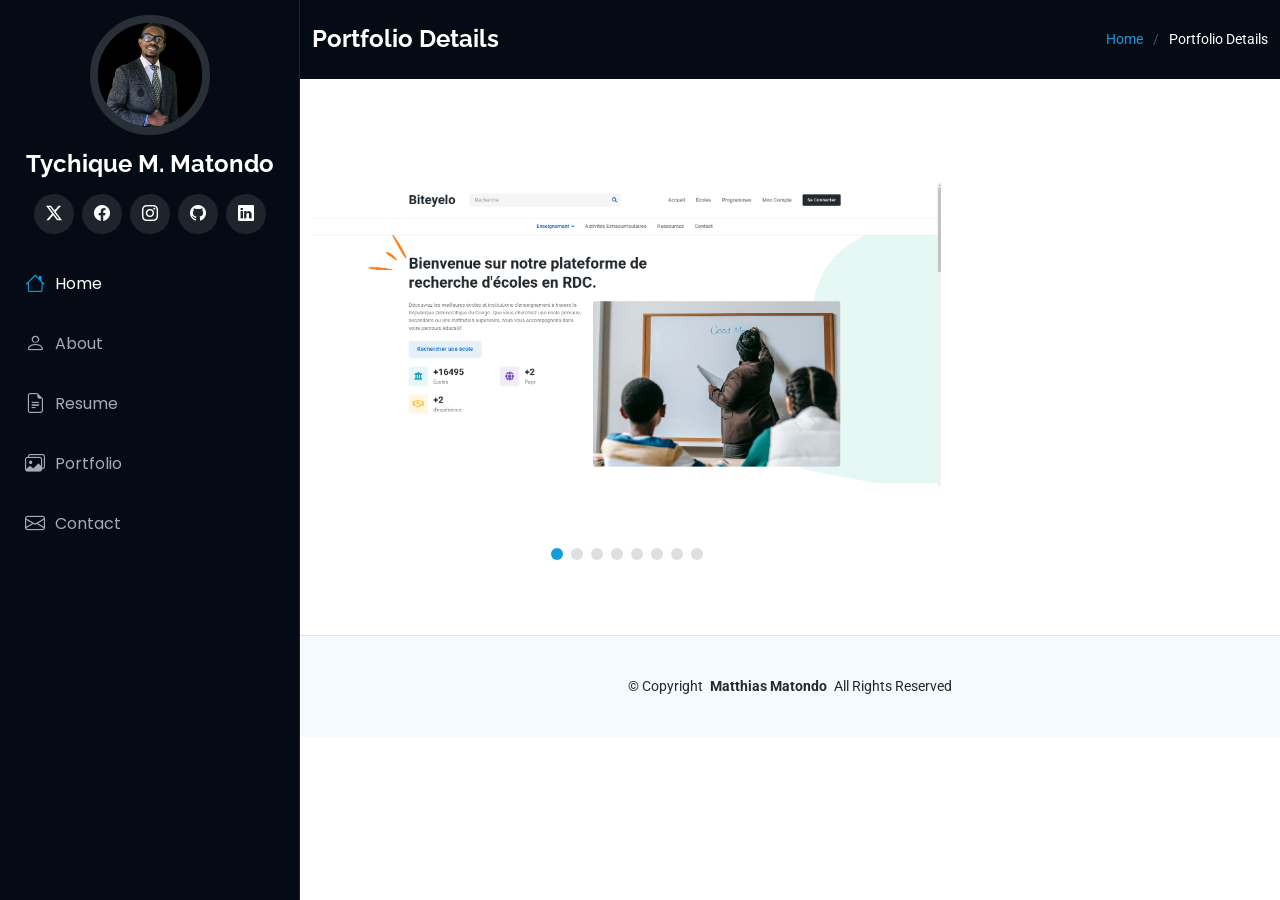
<file: portfolio-details.html>
<!DOCTYPE html>
<html lang="en">

<head>
  <meta charset="utf-8">
  <meta content="width=device-width, initial-scale=1.0" name="viewport">
  <title>Portfolio Details -Tychique M. Matondo</title>
  <meta content="" name="description">
  <meta content="" name="keywords">

  <!-- Favicons -->

  <!-- Fonts -->
  <link href="https://fonts.googleapis.com" rel="preconnect">
  <link href="https://fonts.gstatic.com" rel="preconnect" crossorigin>
  <link
    href="https://fonts.googleapis.com/css2?family=Roboto:ital,wght@0,100;0,300;0,400;0,500;0,700;0,900;1,100;1,300;1,400;1,500;1,700;1,900&family=Poppins:ital,wght@0,100;0,200;0,300;0,400;0,500;0,600;0,700;0,800;0,900;1,100;1,200;1,300;1,400;1,500;1,600;1,700;1,800;1,900&family=Raleway:ital,wght@0,100;0,200;0,300;0,400;0,500;0,600;0,700;0,800;0,900;1,100;1,200;1,300;1,400;1,500;1,600;1,700;1,800;1,900&display=swap"
    rel="stylesheet">

  <!-- Vendor CSS Files -->
  <link href="assets/vendor/bootstrap/css/bootstrap.min.css" rel="stylesheet">
  <link href="assets/vendor/bootstrap-icons/bootstrap-icons.css" rel="stylesheet">
  <link href="assets/vendor/aos/aos.css" rel="stylesheet">
  <link href="assets/vendor/glightbox/css/glightbox.min.css" rel="stylesheet">
  <link href="assets/vendor/swiper/swiper-bundle.min.css" rel="stylesheet">

  <!-- Main CSS File -->
  <link href="assets/css/main.css" rel="stylesheet">

  <!-- =======================================================
  * Template Name: iPortfolio
  * Template URL: https://bootstrapmade.com/iportfolio-bootstrap-portfolio-websites-template/
  * Updated: Jun 29 2024 with Bootstrap v5.3.3
  * Author: BootstrapMade.com
  * License: https://bootstrapmade.com/license/
  ======================================================== -->
</head>

<body class="portfolio-details-page">

  <header id="header" class="header dark-background d-flex flex-column">
    <i class="header-toggle d-xl-none bi bi-list"></i>

    <div class="profile-img">
      <img src="assets/img/matthias.jpg" alt="" class="img-fluid rounded-circle">
    </div>

    <a href="index.html" class="logo d-flex align-items-center justify-content-center">
      <h1 class="sitename">Tychique M. Matondo</h1>
    </a>

    <div class="social-links text-center">
      <a href="https://x.com/Mat_MatondKus" class="twitter"><i class="bi bi-twitter-x"></i></a>
      <a href="https://web.facebook.com/Matthias0Matondo" class="facebook"><i class="bi bi-facebook"></i></a>
      <a href="https://www.instagram.com/tychique_matondo/" class="instagram"><i
          class="bi bi-instagram"></i></a>
      <a href="https://github.com/Matthias0Matondo"  class="github"><i class="bi bi-github"></i></a>
      <a href="https://www.linkedin.com/in/tychique-matondo-0b0379328/" class="linkedin"><i
          class="bi bi-linkedin"></i></a>
    </div>

    <nav id="navmenu" class="navmenu">
      <ul>
        <li><a href="#hero" class="active"><i class="bi bi-house navicon"></i>Home</a></li>
        <li><a href="#about"><i class="bi bi-person navicon"></i> About</a></li>
        <li><a href="#resume"><i class="bi bi-file-earmark-text navicon"></i> Resume</a></li>
        <li><a href="#portfolio"><i class="bi bi-images navicon"></i> Portfolio</a></li>
        <li><a href="#contact"><i class="bi bi-envelope navicon"></i> Contact</a></li>
      </ul>
    </nav>

  </header>

  <main class="main">

    <!-- Page Title -->
    <div class="page-title dark-background">
      <div class="container d-lg-flex justify-content-between align-items-center">
        <h1 class="mb-2 mb-lg-0">Portfolio Details</h1>
        <nav class="breadcrumbs">
          <ol>
            <li><a href="index.html">Home</a></li>
            <li class="current">Portfolio Details</li>
          </ol>
        </nav>
      </div>
    </div><!-- End Page Title -->

    <!-- Portfolio Details Section -->
    <section id="portfolio-details" class="portfolio-details section">
      <div class="container" data-aos="fade-up" data-aos-delay="100">

        <div class="row gy-4">
          <div class="col-lg-8">
            <div class="portfolio-details-slider swiper init-swiper">
              <script type="application/json" class="swiper-config">
            {
              "loop": true,
              "speed": 600,
              "autoplay": {
                "delay": 10000
              },
              "slidesPerView": "auto",
              "pagination": {
                "el": ".swiper-pagination",
                "type": "bullets",
                "clickable": true
              }
            }
          </script>

              <div class="swiper-wrapper align-items-center">
                <div class="swiper-slide" onclick="showDetails('biteyelo')">
                  <img src="assets/img/portfolio/biteyelo.png" alt="biteyelo">
                </div>
                <div class="swiper-slide" onclick="showDetails('blog')">
                  <img src="assets/img/portfolio/blog.png" alt="blog">
                </div>
                <div class="swiper-slide" onclick="showDetails('googlecontact')">
                  <img src="assets/img/portfolio/google contact.png" alt="google contact">
                </div>
                <div class="swiper-slide" onclick="showDetails('isic')">
                  <img src="assets/img/portfolio/isic.png" alt="isic">
                </div>
                <div class="swiper-slide" onclick="showDetails('piano')">
                  <img src="assets/img/portfolio/piano.png" alt="Piano">
                </div>
                <div class="swiper-slide" onclick="showDetails('portfolio')">
                  <img src="assets/img/portfolio/portofolio.png" alt="Portfolio">
                </div>
                <div class="swiper-slide" onclick="showDetails('shortlink')">
                  <img src="assets/img/portfolio/shortLink.png" alt="shortlink">
                </div>
                <div class="swiper-slide" onclick="showDetails('twitter')">
                  <img src="assets/img/portfolio/twitter.png" alt="twitter">
                </div>
              </div>
              <div class="swiper-pagination"></div>
            </div>
          </div>

          <div class="col-lg-4">
            <div id="biteyelo" class="portfolio-info" style="display: none;" data-aos="fade-up" data-aos-delay="200">
              <h3>Project information</h3>
              <ul>
                <li><strong>Category</strong>: Web site education</li>
                <li><strong>Client</strong>: Eric Kandja</li>
                <li><strong>Project date</strong>: 01 March, 2023</li>
              </ul>
              <h2>Biteyelo</h2>
              <p>Biteyelo is a SaaS (Software as a Service) solution designed for schools, offering a set of tools to manage school
              operations, including administration, communication, and student management. Built with Django and Vue.js, its goal is
              to simplify school management by centralizing administrative processes and improving communication between teachers,
              students, and parents...</p>
            </div>

            <div id="blog" class="portfolio-info" style="display: none;" data-aos="fade-up" data-aos-delay="200">
              <h3>Project information</h3>
              <ul>
                <li><strong>Category</strong>: Website exercise</li>
                <li><strong>Client</strong>: Kadea</li>
                <li><strong>Project date</strong>: 15 September 2024</li>
                <li><strong>Project URL</strong>: <a href="https://github.com/kadea-academy-learners/adonis-blog-da-Matthias0Matondo">My github account</a></li>
              </ul>
              <h2>Blog</h2>
              <p>A blog is an online platform where users can regularly publish articles, opinions, tutorials, or information on various
              topics. Built with AdonisJs, blogs allow individuals and businesses to share knowledge, establish their expertise in a
              field, and interact with their audience. They are also a powerful tool for digital marketing, enhancing online
              visibility and search engine optimization.</p>
            </div>

            <div id="isic" class="portfolio-info" style="display: none;" data-aos="fade-up" data-aos-delay="200">
              <h3>Project information</h3>
              <ul>
                <li><strong>Category</strong>University Website</li>
                <li><strong>Client</strong>: ISIC</li>
                <li><strong>Project date</strong>: 10 October 2024</li>
                <li><strong>Project URL</strong>: <a href="https://github.com/Matthias0Matondo/isicPgi">My github account</a></li>
              </ul>
              <h2>ISIC PGI</h2>
              <p>ISIC is an ERP (Enterprise Resource Planning)
              designed specifically for higher education institutions. It provides a set of tools to efficiently manage academic and
              administrative operations, including student enrollment, course management, human resources, and accounting. ISIC aims
              to centralize information processes, improve communication between different departments, and support decision-making
              through real-time reporting and analytics. With its user-friendly interface, ISIC facilitates the daily management of
              institutions and optimizes the experience for students and staff....</p>
            </div>

            <div id="googlecontact" class="portfolio-info" style="display: none;" data-aos="fade-up" data-aos-delay="200">
              <h3>Project information</h3>
              <ul>
                <li><strong>Category</strong>: website exercise</li>
                <li><strong>Client</strong>: Kadea</li>
                <li><strong>Project date</strong>: 20 August 2024</li>
                <li><strong>Project URL</strong>: <a href="https://github.com/kadea-academy-learners/google-contacts-clone-Matthias0Matondo">My github account</a></li>
              </ul>
              <h2>Google clone contact</h2>
              <p>Google Contacts is a contact management application that allows users to store, organize, and synchronize their contacts
              across multiple devices. Built with JavaScript, its primary goal is to facilitate access to and management of contact
              information. It enables users to create groups, add notes and addresses, and synchronize contacts with other Google
              services, enhancing productivity and personal organization...</p>
            </div>
            <div id="piano" class="portfolio-info" style="display: none;" data-aos="fade-up" data-aos-delay="200">
              <h3>Project information</h3>
              <ul>
                <li><strong>Category</strong>: website exercise</li>
                <li><strong>Client</strong>: Kadea</li>
                <li><strong>Project date</strong>: 20 July 2024</li>
                <li><strong>Project URL</strong>: <a
                    href="https://github.com/kadea-academy-learners/exercice-piano-kit-Matthias0Matondo">My github account</a>
                </li>
              </ul>
              <h2>Piano kit</h2>
              <p>Piano Kit is an interactive application designed to help users learn to play the piano. Built with JavaScript, it offers
              a user-friendly interface where users can play notes, follow tutorials, and practice pieces. The application includes
              features such as guided lessons, rhythm games, and the ability to record and share performances. Piano Kit aims to make
              piano learning accessible and fun for musicians of all levels....</p>
            </div>
            <div id="portfolio" class="portfolio-info" style="display: none;" data-aos="fade-up" data-aos-delay="200">
              <h3>Project information</h3>
              <ul>
                <li><strong>Category</strong>: website portfolio</li>
                <li><strong>Client</strong>: Kadea</li>
                <li><strong>Project date</strong>: 20 November 2024</li>
                <li><strong>Project URL</strong>: <a
                    href="https://github.com/kadea-academy-learners/projet-portfolio-en-html-et-css-mobile-first-Matthias0Matondo">My github account</a>
                </li>
              </ul>
              <h2>Portfolio</h2>
              <p>The Portfolio application is an online presentation platform designed to allow users to showcase their work, skills, and
              achievements. Built with HTML and CSS, it utilizes a responsive design to ensure an optimal user experience across all
              devices, from desktops to smartphones. The application allows users to organize projects by categories, include detailed
              descriptions, and add links to external work. With a sleek and intuitive interface, users can easily navigate through
              the portfolios, helping to establish a professional online presence...</p>
            </div>
            <div id="shortlink" class="portfolio-info" style="display: none;" data-aos="fade-up" data-aos-delay="200">
              <h3>Project information</h3>
              <ul>
                <li><strong>Category</strong>: website exercise</li>
                <li><strong>Client</strong>: Kadea</li>
                <li><strong>Project date</strong>: 20 August 2024</li>
                <li><strong>Project URL</strong>: <a
                    href="https://github.com/kadea-academy-learners/url-shortener-Matthias0Matondo">My github account</a>
                </li>
              </ul>
              <h2>URL shortener</h2>
              <p>A URL shortener is an online tool that allows users to convert long URLs into shorter, more shareable versions. Built
              with Express.js, it is particularly useful for sharing links on social media, in emails, or on websites, as it makes
              links more aesthetically pleasing and enables tracking the number of clicks on these links, providing insights into user
              engagement....</p>
            </div>
            <div id="twitter" class="portfolio-info" style="display: none;" data-aos="fade-up" data-aos-delay="200">
              <h3>Project information</h3>
              <ul>
                <li><strong>Category</strong>: website exercise</li>
                <li><strong>Client</strong>: Kadea</li>
                <li><strong>Project date</strong>: 02 December 2024</li>
                <li><strong>Project URL</strong>: <a
                    href="https://github.com/kadea-academy-learners/projet-clone-twitter-da-Matthias0Matondo">My github account</a>
                </li>
              </ul>
              <h2>Twitter clone</h2>
              <p>The Twitter application clone is a microblogging platform that allows users to post short messages, interact with other
              users, and follow topics of interest. Built with AdonisJs, this project mimics the essential features of Twitter, such
              as account creation, tweet posting, user following, and interaction through likes and retweets. The application is
              designed to provide a smooth and dynamic user experience, with a user-friendly interface that allows easy navigation
              between different news feeds and notifications. This clone aims to showcase the capabilities of AdonisJs in developing
              robust and responsive web applications....</p>
            </div>
          </div>
        </div>
      </div>
    </section>

    <script>
      function showDetails(projectId) {
        // Masquer toutes les sections de projet
        const projects = document.querySelectorAll('.portfolio-info');
        projects.forEach(project => {
          project.style.display = 'none';
        });

        // Afficher la section de projet cliqué
        document.getElementById(projectId).style.display = 'block';
      }
    </script><!-- /Portfolio Details Section -->

  </main>

  <footer id="footer" class="footer position-relative light-background">

    <div class="container">
      <div class="copyright text-center ">
        <p>© <span>Copyright</span> <strong class="px-1 sitename">Matthias Matondo</strong> <span>All Rights
            Reserved</span>
        </p>
      </div>
    </div>

  </footer>

  <!-- Scroll Top -->
  <a href="#" id="scroll-top" class="scroll-top d-flex align-items-center justify-content-center"><i
      class="bi bi-arrow-up-short"></i></a>

  <!-- Preloader -->
  <div id="preloader"></div>

  <!-- Vendor JS Files -->
  <script src="assets/vendor/bootstrap/js/bootstrap.bundle.min.js"></script>
  <script src="assets/vendor/php-email-form/validate.js"></script>
  <script src="assets/vendor/aos/aos.js"></script>
  <script src="assets/vendor/typed.js/typed.umd.js"></script>
  <script src="assets/vendor/purecounter/purecounter_vanilla.js"></script>
  <script src="assets/vendor/waypoints/noframework.waypoints.js"></script>
  <script src="assets/vendor/glightbox/js/glightbox.min.js"></script>
  <script src="assets/vendor/imagesloaded/imagesloaded.pkgd.min.js"></script>
  <script src="assets/vendor/isotope-layout/isotope.pkgd.min.js"></script>
  <script src="assets/vendor/swiper/swiper-bundle.min.js"></script>

  <!-- Main JS File -->
  <script src="assets/js/main.js"></script>

</body>

</html>
</file>
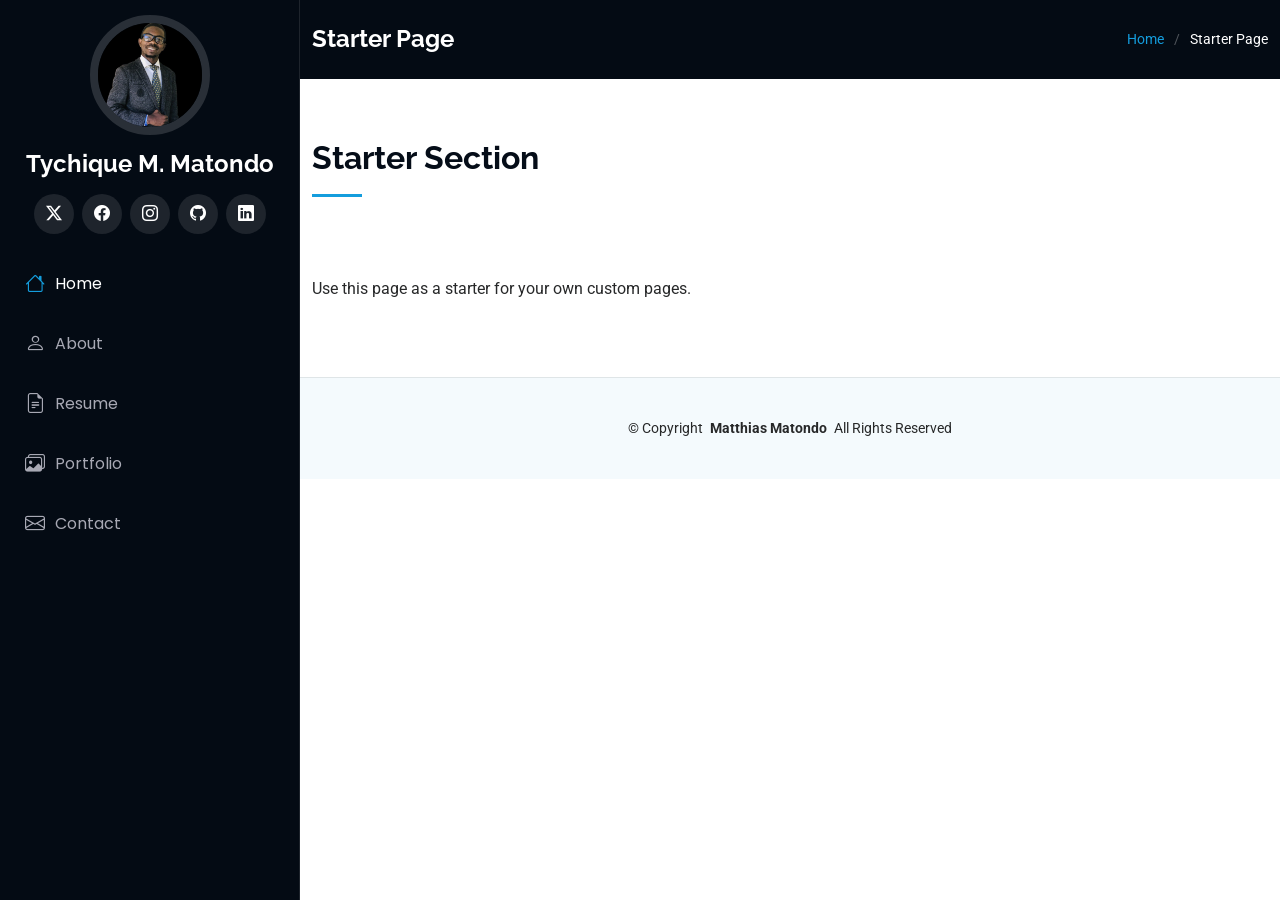
<file: starter-page.html>
<!DOCTYPE html>
<html lang="en">

<head>
  <meta charset="utf-8">
  <meta content="width=device-width, initial-scale=1.0" name="viewport">
  <title>Starter Page - Tychique M. Matondo</title>
  <meta content="" name="description">
  <meta content="" name="keywords">

  <!-- Favicons -->

  <!-- Fonts -->
  <link href="https://fonts.googleapis.com" rel="preconnect">
  <link href="https://fonts.gstatic.com" rel="preconnect" crossorigin>
  <link href="https://fonts.googleapis.com/css2?family=Roboto:ital,wght@0,100;0,300;0,400;0,500;0,700;0,900;1,100;1,300;1,400;1,500;1,700;1,900&family=Poppins:ital,wght@0,100;0,200;0,300;0,400;0,500;0,600;0,700;0,800;0,900;1,100;1,200;1,300;1,400;1,500;1,600;1,700;1,800;1,900&family=Raleway:ital,wght@0,100;0,200;0,300;0,400;0,500;0,600;0,700;0,800;0,900;1,100;1,200;1,300;1,400;1,500;1,600;1,700;1,800;1,900&display=swap" rel="stylesheet">

  <!-- Vendor CSS Files -->
  <link href="assets/vendor/bootstrap/css/bootstrap.min.css" rel="stylesheet">
  <link href="assets/vendor/bootstrap-icons/bootstrap-icons.css" rel="stylesheet">
  <link href="assets/vendor/aos/aos.css" rel="stylesheet">
  <link href="assets/vendor/glightbox/css/glightbox.min.css" rel="stylesheet">
  <link href="assets/vendor/swiper/swiper-bundle.min.css" rel="stylesheet">

  <!-- Main CSS File -->
  <link href="assets/css/main.css" rel="stylesheet">

  <!-- =======================================================
  * Template Name: iPortfolio
  * Template URL: https://bootstrapmade.com/iportfolio-bootstrap-portfolio-websites-template/
  * Updated: Jun 29 2024 with Bootstrap v5.3.3
  * Author: BootstrapMade.com
  * License: https://bootstrapmade.com/license/
  ======================================================== -->
</head>

<body class="starter-page-page">

  <header id="header" class="header dark-background d-flex flex-column">
    <i class="header-toggle d-xl-none bi bi-list"></i>

    <div class="profile-img">
      <img src="assets/img/matthias.jpg" alt="" class="img-fluid rounded-circle">
    </div>

    <a href="index.html" class="logo d-flex align-items-center justify-content-center">
      <h1 class="sitename">Tychique M. Matondo</h1>
    </a>
    
    <div class="social-links text-center">
      <a href="https://x.com/Mat_MatondKus" class="twitter"><i class="bi bi-twitter-x"></i></a>
      <a href="https://web.facebook.com/Matthias0Matondo" class="facebook"><i class="bi bi-facebook"></i></a>
      <a href="https://www.instagram.com/tychique_matondo/" class="instagram"><i
          class="bi bi-instagram"></i></a>
      <a href="https://github.com/Matthias0Matondo" class="github"><i class="bi bi-github"></i></a>
      <a href="https://www.linkedin.com/in/tychique-matondo-0b0379328/" class="linkedin"><i
          class="bi bi-linkedin"></i></a>
    </div>
    <nav id="navmenu" class="navmenu">
      <ul>
        <li><a href="#hero" class="active"><i class="bi bi-house navicon"></i>Home</a></li>
        <li><a href="#about"><i class="bi bi-person navicon"></i> About</a></li>
        <li><a href="#resume"><i class="bi bi-file-earmark-text navicon"></i> Resume</a></li>
        <li><a href="#portfolio"><i class="bi bi-images navicon"></i> Portfolio</a></li>
        <li><a href="#contact"><i class="bi bi-envelope navicon"></i> Contact</a></li>
      </ul>
    </nav>

  </header>

  <main class="main">

    <!-- Page Title -->
    <div class="page-title dark-background">
      <div class="container d-lg-flex justify-content-between align-items-center">
        <h1 class="mb-2 mb-lg-0">Starter Page</h1>
        <nav class="breadcrumbs">
          <ol>
            <li><a href="index.html">Home</a></li>
            <li class="current">Starter Page</li>
          </ol>
        </nav>
      </div>
    </div><!-- End Page Title -->

    <!-- Starter Section Section -->
    <section id="starter-section" class="starter-section section">

      <!-- Section Title -->
      <div class="container section-title" data-aos="fade-up">
        <h2>Starter Section</h2>
      </div><!-- End Section Title -->

      <div class="container" data-aos="fade-up">
        <p>Use this page as a starter for your own custom pages.</p>
      </div>

    </section><!-- /Starter Section Section -->

  </main>

  <footer id="footer" class="footer position-relative light-background">
  
    <div class="container">
      <div class="copyright text-center ">
        <p>© <span>Copyright</span> <strong class="px-1 sitename">Matthias Matondo</strong> <span>All Rights
            Reserved</span>
        </p>
      </div>
    </div>
  
  </footer>

  <!-- Scroll Top -->
  <a href="#" id="scroll-top" class="scroll-top d-flex align-items-center justify-content-center"><i class="bi bi-arrow-up-short"></i></a>

  <!-- Preloader -->
  <div id="preloader"></div>

  <!-- Vendor JS Files -->
  <script src="assets/vendor/bootstrap/js/bootstrap.bundle.min.js"></script>
  <script src="assets/vendor/php-email-form/validate.js"></script>
  <script src="assets/vendor/aos/aos.js"></script>
  <script src="assets/vendor/typed.js/typed.umd.js"></script>
  <script src="assets/vendor/purecounter/purecounter_vanilla.js"></script>
  <script src="assets/vendor/waypoints/noframework.waypoints.js"></script>
  <script src="assets/vendor/glightbox/js/glightbox.min.js"></script>
  <script src="assets/vendor/imagesloaded/imagesloaded.pkgd.min.js"></script>
  <script src="assets/vendor/isotope-layout/isotope.pkgd.min.js"></script>
  <script src="assets/vendor/swiper/swiper-bundle.min.js"></script>

  <!-- Main JS File -->
  <script src="assets/js/main.js"></script>

</body>

</html>
</file>
<file: assets/css/main.css>
/**
* Template Name: iPortfolio
* Template URL: https://bootstrapmade.com/iportfolio-bootstrap-portfolio-websites-template/
* Updated: Jun 29 2024 with Bootstrap v5.3.3
* Author: BootstrapMade.com
* License: https://bootstrapmade.com/license/
*/

/*--------------------------------------------------------------
# Font & Color Variables
# Help: https://bootstrapmade.com/color-system/
--------------------------------------------------------------*/
/* Fonts */
:root {
  --default-font: "Roboto",  system-ui, -apple-system, "Segoe UI", Roboto, "Helvetica Neue", Arial, "Noto Sans", "Liberation Sans", sans-serif, "Apple Color Emoji", "Segoe UI Emoji", "Segoe UI Symbol", "Noto Color Emoji";
  --heading-font: "Raleway",  sans-serif;
  --nav-font: "Poppins",  sans-serif;
}

/* Global Colors - The following color variables are used throughout the website. Updating them here will change the color scheme of the entire website */
:root { 
  --background-color: #ffffff; /* Background color for the entire website, including individual sections */
  --default-color: #272829; /* Default color used for the majority of the text content across the entire website */
  --heading-color: #050d18; /* Color for headings, subheadings and title throughout the website */
  --accent-color: #149ddd; /* Accent color that represents your brand on the website. It's used for buttons, links, and other elements that need to stand out */
  --surface-color: #ffffff; /* The surface color is used as a background of boxed elements within sections, such as cards, icon boxes, or other elements that require a visual separation from the global background. */
  --contrast-color: #ffffff; /* Contrast color for text, ensuring readability against backgrounds of accent, heading, or default colors. */
}

/* Nav Menu Colors - The following color variables are used specifically for the navigation menu. They are separate from the global colors to allow for more customization options */
:root {
  --nav-color: #a8a9b4;  /* The default color of the main navmenu links */
  --nav-hover-color: #ffffff; /* Applied to main navmenu links when they are hovered over or active */
  --nav-mobile-background-color: #040b14; /* Used as the background color for mobile navigation menu */
  --nav-dropdown-background-color: #040b14; /* Used as the background color for dropdown items that appear when hovering over primary navigation items */
  --nav-dropdown-color: #a8a9b4; /* Used for navigation links of the dropdown items in the navigation menu. */
  --nav-dropdown-hover-color: #ffffff; /* Similar to --nav-hover-color, this color is applied to dropdown navigation links when they are hovered over. */
}

/* Color Presets - These classes override global colors when applied to any section or element, providing reuse of the sam color scheme. */

.light-background {
  --background-color: #f4fafd;
  --surface-color: #ffffff;
}

.dark-background {
  --background-color: #040b14;
  --default-color: #ffffff;
  --heading-color: #ffffff;
  --surface-color: #151f2b;
  --contrast-color: #ffffff;
}

/* Smooth scroll */
:root {
  scroll-behavior: smooth;
}

/*--------------------------------------------------------------
# General Styling & Shared Classes
--------------------------------------------------------------*/
body {
  color: var(--default-color);
  background-color: var(--background-color);
  font-family: var(--default-font);
}

a {
  color: var(--accent-color);
  text-decoration: none;
  transition: 0.3s;
}

a:hover {
  color: color-mix(in srgb, var(--accent-color), transparent 25%);
  text-decoration: none;
}

h1,
h2,
h3,
h4,
h5,
h6 {
  color: var(--heading-color);
  font-family: var(--heading-font);
}


/*--------------------------------------------------------------
# Global Header
--------------------------------------------------------------*/
.header {
  color: var(--default-color);
  background-color: var(--background-color);
  position: fixed;
  top: 0;
  left: 0;
  bottom: 0;
  padding: 0 15px;
  width: 300px;
  transition: all ease-in-out 0.3s;
  overflow-y: auto;
  z-index: 997;
  border-right: 1px solid color-mix(in srgb, var(--default-color), transparent 90%);
}

.header .profile-img img {
  margin: 15px auto;
  display: block;
  width: 120px;
  border: 8px solid color-mix(in srgb, var(--default-color), transparent 85%);
}

.header .logo {
  line-height: 1;
  margin-bottom: 15px;
}

.header .logo img {
  max-height: 32px;
  margin-right: 8px;
}

.header .logo h1 {
  font-size: 24px;
  margin: 0;
  font-weight: 700;
  color: var(--heading-color);
}

.header .social-links {
  margin: 0 0 20px 0;
}

.header .social-links a {
  font-size: 16px;
  display: inline-flex;
  align-items: center;
  justify-content: center;
  background: color-mix(in srgb, var(--default-color), transparent 90%);
  color: var(--default-color);
  margin: 0 2px;
  border-radius: 50%;
  text-align: center;
  width: 40px;
  height: 40px;
  transition: 0.3s;
}

.header .social-links a:hover {
  color: var(--contrast-color);
  background: var(--accent-color);
}

@media (min-width: 1200px) {

  .header~main,
  .header~#footer {
    margin-left: 300px;
  }
}

@media (max-width: 1199px) {
  .header {
    left: -100%;
  }
}

.header.header-show {
  left: 0;
}

.header .header-toggle {
  color: var(--contrast-color);
  background-color: var(--accent-color);
  font-size: 22px;
  display: flex;
  align-items: center;
  justify-content: center;
  width: 40px;
  height: 40px;
  border-radius: 50%;
  cursor: pointer;
  position: fixed;
  top: 15px;
  right: 15px;
  z-index: 9999;
  transition: background-color 0.3s;
}

.header .header-toggle:hover {
  color: var(--contrast-color);
  background-color: color-mix(in srgb, var(--accent-color) 90%, white 15%);
}

/*--------------------------------------------------------------
# Navigation Menu
--------------------------------------------------------------*/
.mobile-nav-toggle {
  display: none;
}

.navmenu {
  padding: 0;
  z-index: 9997;
}

.navmenu ul {
  list-style: none;
  padding: 0 0 20px 0;
  margin: 0;
}

.navmenu a,
.navmenu a:focus {
  color: var(--nav-color);
  padding: 15px 10px;
  font-family: var(--nav-font);
  font-size: 16px;
  font-weight: 400;
  display: flex;
  align-items: center;
  white-space: nowrap;
  transition: 0.3s;
  width: 100%;
}

.navmenu a .navicon,
.navmenu a:focus .navicon {
  font-size: 20px;
  margin-right: 10px;
}

.navmenu a .toggle-dropdown,
.navmenu a:focus .toggle-dropdown {
  font-size: 12px;
  line-height: 0;
  margin-left: auto;
  width: 30px;
  height: 30px;
  display: flex;
  align-items: center;
  justify-content: center;
  border-radius: 50%;
  transition: 0.3s;
  flex-shrink: 0;
  background-color: color-mix(in srgb, var(--accent-color), transparent 90%);
}

.navmenu a .toggle-dropdown:hover,
.navmenu a:focus .toggle-dropdown:hover {
  background-color: var(--accent-color);
  color: var(--contrast-color);
}

.navmenu a:hover,
.navmenu .active,
.navmenu .active:focus {
  color: var(--nav-hover-color);
}

.navmenu a:hover .navicon,
.navmenu .active .navicon,
.navmenu .active:focus .navicon {
  color: var(--accent-color);
}

.navmenu .active .toggle-dropdown,
.navmenu .active:focus .toggle-dropdown {
  background-color: var(--accent-color);
  color: var(--contrast-color);
  transform: rotate(180deg);
}

.navmenu .dropdown {
  display: block;
}

.navmenu .dropdown a,
.navmenu .dropdown a:focus {
  color: --nav-dropdown-color;
}

.navmenu .dropdown a:hover,
.navmenu .dropdown .active,
.navmenu .dropdown .active:focus {
  color: var(--nav-dropdown-hover-color);
}

.navmenu .dropdown ul {
  position: static;
  display: none;
  z-index: 99;
  padding: 5px 10px;
  margin: 5px 10px;
  background-color: var(--nav-dropdown-background-color);
  border: 1px solid color-mix(in srgb, var(--default-color), transparent 90%);
  box-shadow: none;
  transition: all 0.5s ease-in-out;
}

.navmenu .dropdown ul ul {
  background-color: rgba(33, 37, 41, 0.1);
}

.navmenu .dropdown>.dropdown-active {
  display: block;
  background-color: rgba(33, 37, 41, 0.03);
}

/*--------------------------------------------------------------
# Global Footer
--------------------------------------------------------------*/
.footer {
  color: var(--default-color);
  background-color: var(--background-color);
  font-size: 14px;
  padding: 40px 0;
  position: relative;
  border-top: 1px solid color-mix(in srgb, var(--default-color), transparent 90%);
}

.footer .copyright p {
  margin-bottom: 0;
}

.footer .credits {
  margin-top: 4px;
  font-size: 13px;
  text-align: center;
}

/*--------------------------------------------------------------
# Preloader
--------------------------------------------------------------*/
#preloader {
  position: fixed;
  inset: 0;
  z-index: 999999;
  overflow: hidden;
  background: var(--background-color);
  transition: all 0.6s ease-out;
}

#preloader:before {
  content: "";
  position: fixed;
  top: calc(50% - 30px);
  left: calc(50% - 30px);
  border: 6px solid #ffffff;
  border-color: var(--accent-color) transparent var(--accent-color) transparent;
  border-radius: 50%;
  width: 60px;
  height: 60px;
  animation: animate-preloader 1.5s linear infinite;
}

@keyframes animate-preloader {
  0% {
    transform: rotate(0deg);
  }

  100% {
    transform: rotate(360deg);
  }
}

/*--------------------------------------------------------------
# Scroll Top Button
--------------------------------------------------------------*/
.scroll-top {
  position: fixed;
  visibility: hidden;
  opacity: 0;
  right: 15px;
  bottom: -15px;
  z-index: 99999;
  background-color: var(--accent-color);
  width: 44px;
  height: 44px;
  border-radius: 50px;
  transition: all 0.4s;
}

.scroll-top i {
  font-size: 24px;
  color: var(--contrast-color);
  line-height: 0;
}

.scroll-top:hover {
  background-color: color-mix(in srgb, var(--accent-color), transparent 20%);
  color: var(--contrast-color);
}

.scroll-top.active {
  visibility: visible;
  opacity: 1;
  bottom: 15px;
}

/*--------------------------------------------------------------
# Disable aos animation delay on mobile devices
--------------------------------------------------------------*/
@media screen and (max-width: 768px) {
  [data-aos-delay] {
    transition-delay: 0 !important;
  }
}

/*--------------------------------------------------------------
# Global Page Titles & Breadcrumbs
--------------------------------------------------------------*/
.page-title {
  color: var(--default-color);
  background-color: var(--background-color);
  padding: 25px 0;
  position: relative;
}

.page-title h1 {
  font-size: 24px;
  font-weight: 700;
}

.page-title .breadcrumbs ol {
  display: flex;
  flex-wrap: wrap;
  list-style: none;
  padding: 0;
  margin: 0;
  font-size: 14px;
  font-weight: 400;
}

.page-title .breadcrumbs ol li+li {
  padding-left: 10px;
}

.page-title .breadcrumbs ol li+li::before {
  content: "/";
  display: inline-block;
  padding-right: 10px;
  color: color-mix(in srgb, var(--default-color), transparent 70%);
}

/*--------------------------------------------------------------
# Global Sections
--------------------------------------------------------------*/
section,
.section {
  color: var(--default-color);
  background-color: var(--background-color);
  padding: 60px 0;
  overflow: clip;
}

/*--------------------------------------------------------------
# Global Section Titles
--------------------------------------------------------------*/
.section-title {
  padding-bottom: 60px;
  position: relative;
}

.section-title h2 {
  font-size: 32px;
  font-weight: 700;
  margin-bottom: 20px;
  padding-bottom: 20px;
  position: relative;
}

.section-title h2:after {
  content: "";
  position: absolute;
  display: block;
  width: 50px;
  height: 3px;
  background: var(--accent-color);
  left: 0;
  bottom: 0;
}

.section-title p {
  margin-bottom: 0;
}

/*--------------------------------------------------------------
# Hero Section
--------------------------------------------------------------*/
.hero {
  width: 100%;
  min-height: 100vh;
  position: relative;
  padding: 80px 0;
  display: flex;
  align-items: center;
  justify-content: center;
}

.hero img {
  position: absolute;
  inset: 0;
  display: block;
  width: 100%;
  height: 100%;
  object-fit: cover;
  z-index: 1;
}

.hero:before {
  content: "";
  background: color-mix(in srgb, var(--background-color), transparent 70%);
  position: absolute;
  inset: 0;
  z-index: 2;
}

.hero .container {
  position: relative;
  z-index: 3;
}

.hero h2 {
  margin: 0;
  font-size: 64px;
  font-weight: 700;
}

.hero p {
  margin: 5px 0 0 0;
  font-size: 26px;
}

.hero p span {
  letter-spacing: 1px;
  border-bottom: 2px solid var(--accent-color);
}

.hero .social-links {
  margin-top: 25px;
}

.hero .social-links a {
  font-size: 24px;
  display: inline-block;
  color: color-mix(in srgb, var(--default-color), transparent 50%);
  line-height: 1;
  margin-right: 20px;
  transition: 0.3s;
}

.hero .social-links a:hover {
  color: var(--accent-color);
}

@media (max-width: 768px) {
  .hero h2 {
    font-size: 32px;
  }

  .hero p {
    font-size: 20px;
  }
}

/*--------------------------------------------------------------
# About Section
--------------------------------------------------------------*/
.about .content h2 {
  font-weight: 700;
  font-size: 24px;
}

.about .content ul {
  list-style: none;
  padding: 0;
}

.about .content ul li {
  margin-bottom: 20px;
  display: flex;
  align-items: center;
}

.about .content ul strong {
  margin-right: 10px;
}

.about .content ul i {
  font-size: 16px;
  margin-right: 5px;
  color: var(--accent-color);
  line-height: 0;
}

/*--------------------------------------------------------------
# Stats Section
--------------------------------------------------------------*/
.stats .stats-item {
  padding: 30px;
  width: 100%;
}

.stats .stats-item i {
  color: var(--accent-color);
  display: block;
  font-size: 44px;
  float: left;
  line-height: 0;
}

.stats .stats-item .purecounter {
  color: var(--heading-color);
  font-size: 48px;
  line-height: 40px;
  display: block;
  font-weight: 700;
  margin-left: 60px;
}

.stats .stats-item p {
  color: color-mix(in srgb, var(--default-color), transparent 40%);
  padding: 15px 0 0 0;
  margin: 0 0 0 60px;
  font-family: var(--heading-font);
  font-size: 14px;
}

/*--------------------------------------------------------------
# Skills Section
--------------------------------------------------------------*/
.skills .progress {
  height: 60px;
  display: block;
  background: none;
  border-radius: 0;
}

.skills .progress .skill {
  color: var(--heading-color);
  padding: 0;
  margin: 0 0 6px 0;
  text-transform: uppercase;
  display: block;
  font-weight: 600;
  font-family: var(--heading-font);
}

.skills .progress .skill .val {
  float: right;
  font-style: normal;
}

.skills .progress-bar-wrap {
  background: color-mix(in srgb, var(--default-color), transparent 90%);
  height: 10px;
}

.skills .progress-bar {
  width: 1px;
  height: 10px;
  transition: 0.9s;
  background-color: var(--accent-color);
}

/*--------------------------------------------------------------
# Resume Section
--------------------------------------------------------------*/
.resume .resume-title {
  color: var(--heading-color);
  font-size: 26px;
  font-weight: 700;
  margin-top: 20px;
  margin-bottom: 20px;
}

.resume .resume-item {
  padding: 0 0 20px 20px;
  margin-top: -2px;
  border-left: 2px solid var(--accent-color);
  position: relative;
}

.resume .resume-item h4 {
  line-height: 18px;
  font-size: 18px;
  font-weight: 600;
  text-transform: uppercase;
  color: color-mix(in srgb, var(--default-color), transparent 20%);
  margin-bottom: 10px;
}

.resume .resume-item h5 {
  font-size: 16px;
  padding: 5px 15px;
  display: inline-block;
  font-weight: 600;
  margin-bottom: 10px;
}

.resume .resume-item ul {
  padding-left: 20px;
}

.resume .resume-item ul li {
  padding-bottom: 10px;
}

.resume .resume-item:last-child {
  padding-bottom: 0;
}

.resume .resume-item::before {
  content: "";
  position: absolute;
  width: 16px;
  height: 16px;
  border-radius: 50px;
  left: -9px;
  top: 0;
  background: var(--background-color);
  border: 2px solid var(--accent-color);
}

/*--------------------------------------------------------------
# Portfolio Section
--------------------------------------------------------------*/
.portfolio .portfolio-filters {
  padding: 0;
  margin: 0 auto 20px auto;
  list-style: none;
  text-align: center;
}

.portfolio .portfolio-filters li {
  cursor: pointer;
  display: inline-block;
  padding: 0;
  font-size: 14px;
  font-weight: 400;
  margin: 0 10px;
  line-height: 1;
  text-transform: uppercase;
  margin-bottom: 10px;
  transition: all 0.3s ease-in-out;
}

.portfolio .portfolio-filters li:hover,
.portfolio .portfolio-filters li.filter-active {
  color: var(--accent-color);
}

.portfolio .portfolio-filters li:first-child {
  margin-left: 0;
}

.portfolio .portfolio-filters li:last-child {
  margin-right: 0;
}

@media (max-width: 575px) {
  .portfolio .portfolio-filters li {
    font-size: 14px;
    margin: 0 5px;
  }
}

.portfolio .portfolio-content {
  position: relative;
  overflow: hidden;
}

.portfolio .portfolio-content img {
  transition: 0.3s;
}

.portfolio .portfolio-content .portfolio-info {
  opacity: 0;
  position: absolute;
  inset: 0;
  z-index: 3;
  transition: all ease-in-out 0.3s;
  background: rgba(0, 0, 0, 0.6);
  padding: 15px;
}

.portfolio .portfolio-content .portfolio-info h4 {
  font-size: 14px;
  padding: 5px 10px;
  font-weight: 400;
  color: #ffffff;
  display: inline-block;
  background-color: var(--accent-color);
}

.portfolio .portfolio-content .portfolio-info p {
  position: absolute;
  bottom: 10px;
  text-align: center;
  display: inline-block;
  left: 0;
  right: 0;
  font-size: 16px;
  font-weight: 600;
  color: rgba(255, 255, 255, 0.8);
}

.portfolio .portfolio-content .portfolio-info .preview-link,
.portfolio .portfolio-content .portfolio-info .details-link {
  position: absolute;
  left: calc(50% - 40px);
  font-size: 26px;
  top: calc(50% - 14px);
  color: #fff;
  transition: 0.3s;
  line-height: 1.2;
}

.portfolio .portfolio-content .portfolio-info .preview-link:hover,
.portfolio .portfolio-content .portfolio-info .details-link:hover {
  color: var(--accent-color);
}

.portfolio .portfolio-content .portfolio-info .details-link {
  left: 50%;
  font-size: 34px;
  line-height: 0;
}

.portfolio .portfolio-content:hover .portfolio-info {
  opacity: 1;
}

.portfolio .portfolio-content:hover img {
  transform: scale(1.1);
}


/*--------------------------------------------------------------
# Contact Section
--------------------------------------------------------------*/
.contact .info-wrap {
  background-color: var(--surface-color);
  box-shadow: 0px 0px 20px rgba(0, 0, 0, 0.1);
  padding: 30px;
}

@media (max-width: 575px) {
  .contact .info-wrap {
    padding: 20px;
  }
}

.contact .info-item {
  margin-bottom: 40px;
}

.contact .info-item i {
  font-size: 20px;
  color: var(--accent-color);
  background: color-mix(in srgb, var(--accent-color), transparent 92%);
  width: 44px;
  height: 44px;
  display: flex;
  justify-content: center;
  align-items: center;
  border-radius: 50px;
  transition: all 0.3s ease-in-out;
  margin-right: 15px;
}

.contact .info-item h3 {
  padding: 0;
  font-size: 18px;
  font-weight: 700;
  margin-bottom: 5px;
}

.contact .info-item p {
  padding: 0;
  margin-bottom: 0;
  font-size: 14px;
}

.contact .info-item:hover i {
  background: var(--accent-color);
  color: var(--contrast-color);
}

.contact .php-email-form {
  background-color: var(--surface-color);
  height: 100%;
  padding: 30px;
  box-shadow: 0px 0px 20px rgba(0, 0, 0, 0.1);
}

@media (max-width: 575px) {
  .contact .php-email-form {
    padding: 20px;
  }
}

.contact .php-email-form input[type=text],
.contact .php-email-form input[type=email],
.contact .php-email-form textarea {
  font-size: 14px;
  padding: 10px 15px;
  box-shadow: none;
  border-radius: 0;
  color: var(--default-color);
  background-color: var(--surface-color);
  border-color: color-mix(in srgb, var(--default-color), transparent 80%);
}

.contact .php-email-form input[type=text]:focus,
.contact .php-email-form input[type=email]:focus,
.contact .php-email-form textarea:focus {
  border-color: var(--accent-color);
}

.contact .php-email-form input[type=text]::placeholder,
.contact .php-email-form input[type=email]::placeholder,
.contact .php-email-form textarea::placeholder {
  color: color-mix(in srgb, var(--default-color), transparent 70%);
}

.contact .php-email-form button[type=submit] {
  color: var(--contrast-color);
  background: var(--accent-color);
  border: 0;
  padding: 10px 30px;
  transition: 0.4s;
  border-radius: 50px;
}

.contact .php-email-form button[type=submit]:hover {
  background: color-mix(in srgb, var(--accent-color), transparent 25%);
}

/*--------------------------------------------------------------
# Portfolio Details Section
--------------------------------------------------------------*/
.portfolio-details .portfolio-details-slider img {
  width: 100%;
}

.portfolio-details .portfolio-details-slider .swiper-pagination {
  margin-top: 20px;
  position: relative;
}

.portfolio-details .portfolio-details-slider .swiper-pagination .swiper-pagination-bullet {
  width: 12px;
  height: 12px;
  background-color: color-mix(in srgb, var(--default-color), transparent 85%);
  opacity: 1;
}

.portfolio-details .portfolio-details-slider .swiper-pagination .swiper-pagination-bullet-active {
  background-color: var(--accent-color);
}

.portfolio-details .portfolio-info {
  padding: 30px;
  box-shadow: 0px 0 30px rgba(0, 0, 0, 0.1);
}

.portfolio-details .portfolio-info h3 {
  font-size: 22px;
  font-weight: 700;
  margin-bottom: 20px;
  padding-bottom: 20px;
  border-bottom: 1px solid color-mix(in srgb, var(--default-color), transparent 85%);
}

.portfolio-details .portfolio-info ul {
  list-style: none;
  padding: 0;
  font-size: 15px;
}

.portfolio-details .portfolio-info ul li+li {
  margin-top: 10px;
}

.portfolio-details .portfolio-description {
  padding-top: 30px;
}

.portfolio-details .portfolio-description h2 {
  font-size: 26px;
  font-weight: 700;
  margin-bottom: 20px;
}

.portfolio-details .portfolio-description p {
  padding: 0;
  color: color-mix(in srgb, var(--default-color), transparent 30%);
}


/*--------------------------------------------------------------
# Starter Section Section
--------------------------------------------------------------*/
.starter-section {
  /* Add your styles here */
}
</file>
